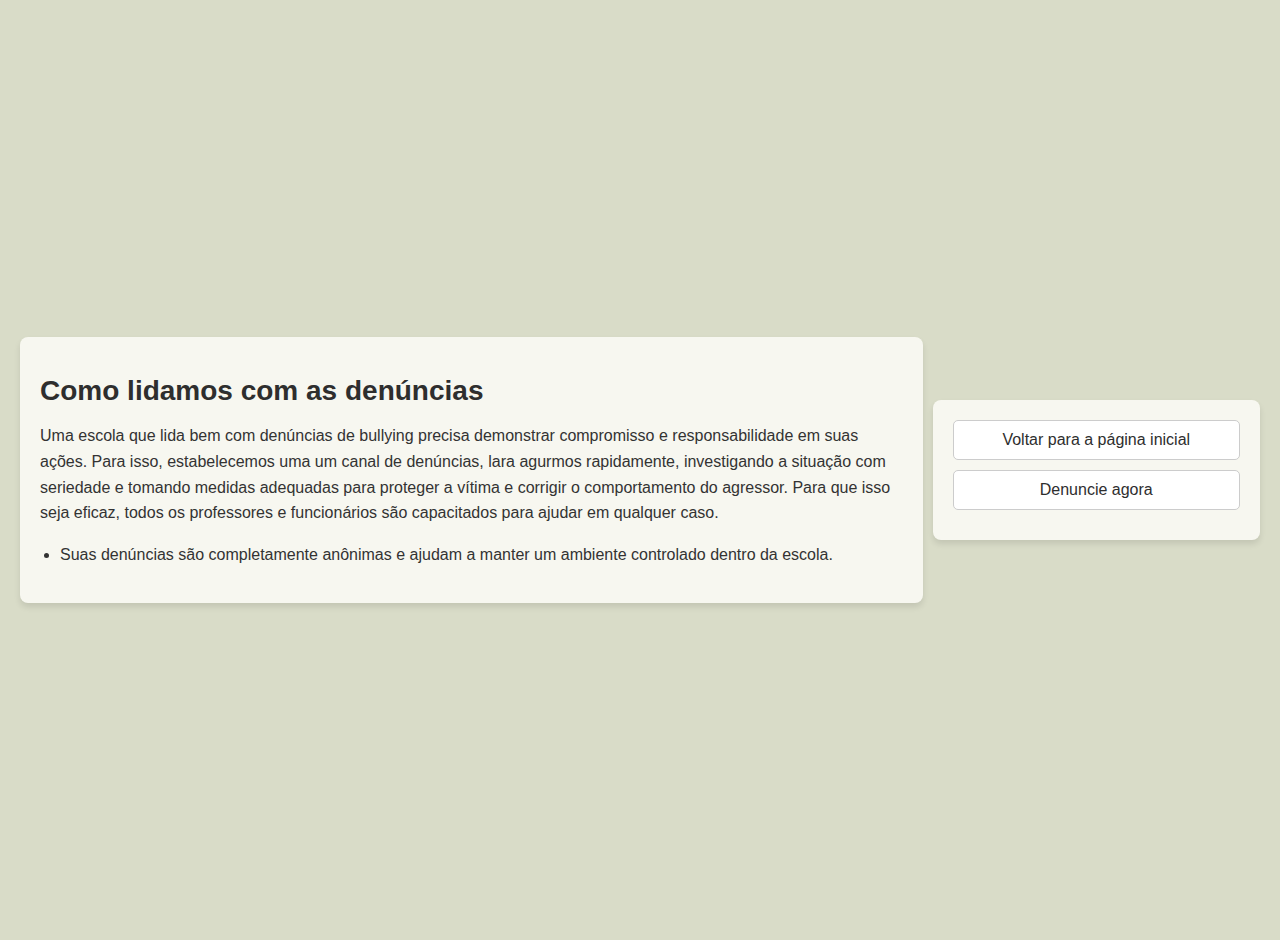
<file: como-lidamos.html>
<!DOCTYPE html>
<html lang="pt-BR">
<head>
  <meta charset="UTF-8">
  <meta name="viewport" content="width=device-width, initial-scale=1.0">
  <title>Como Lidamos com as Denúncias - Canal de Denúncia CELC</title>
  <link rel="stylesheet" href="secondary-styles.css">
</head>
<body>
  <div class="container">
    <div class="left-section">
      <h1>Como lidamos com as denúncias</h1>
      <p>
        Uma escola que lida bem com denúncias de bullying precisa demonstrar compromisso e responsabilidade em suas ações. Para isso, estabelecemos uma um canal de denúncias, lara agurmos rapidamente, investigando a situação com seriedade e tomando medidas adequadas para proteger a vítima e corrigir o comportamento do agressor. Para que isso seja eficaz, todos os professores e funcionários são capacitados para ajudar em qualquer caso.
        
      </p>
      <ul>
        <li>Suas denúncias são completamente anônimas e ajudam a manter um ambiente controlado dentro da escola.</li>
      </ul>
    </div>
    <div class="right-section">
      <a href="index.html">Voltar para a página inicial</a>
      <a href="denuncie-aqui.html">Denuncie agora</a>
    </div>
  </div>
</body>
</html>
</file>
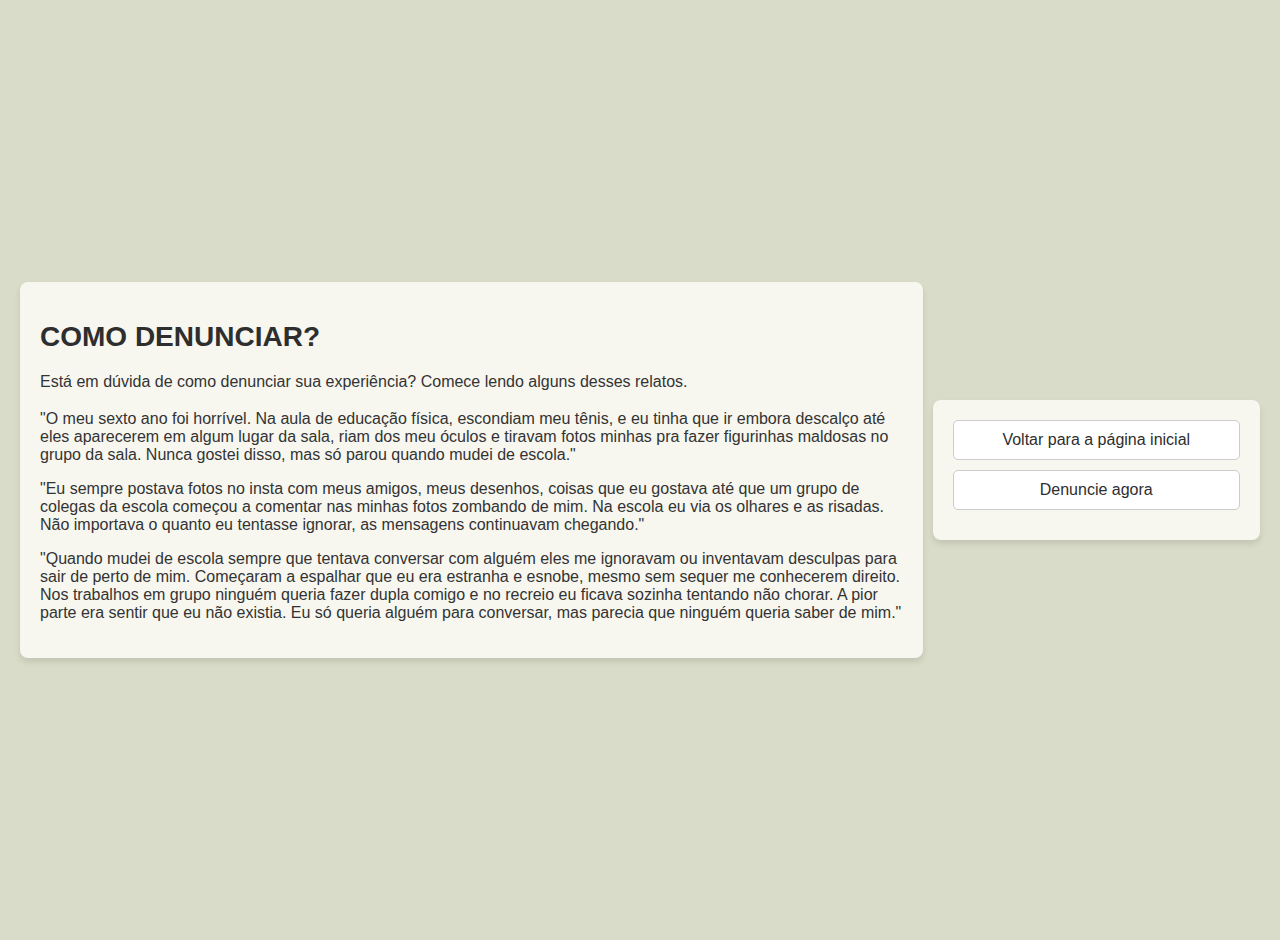
<file: denuncias.html>
<!DOCTYPE html>
<html lang="pt-BR">
<head>
  <meta charset="UTF-8">
  <meta name="viewport" content="width=device-width, initial-scale=1.0">
  <title>Denúncias - Canal de Denúncia CELC</title>
  <link rel="stylesheet" href="secondary-styles.css">
</head>
<body>
  <div class="container">
    <div class="left-section">
      <h1>COMO DENUNCIAR?</h1>
      <p>
Está em dúvida de como denunciar sua experiência? Comece lendo alguns desses relatos.</p>

</p>"O meu sexto ano foi horrível. Na aula de educação física, escondiam meu tênis, e eu tinha que ir embora descalço até eles aparecerem em algum lugar da sala, riam dos meu óculos e tiravam fotos minhas pra fazer figurinhas maldosas no grupo da sala. Nunca gostei disso, mas só parou quando mudei de escola."</p>

</p>"Eu sempre postava fotos no insta com meus amigos, meus desenhos, coisas que eu gostava até que um grupo de colegas da escola começou a comentar nas minhas fotos zombando de mim. Na escola eu via os olhares e as risadas. Não importava o quanto eu tentasse ignorar, as mensagens continuavam chegando."</p>


</p>"Quando mudei de escola sempre que tentava conversar com alguém eles me ignoravam ou inventavam desculpas para sair de perto de mim. Começaram a espalhar que eu era estranha e esnobe, mesmo sem sequer me conhecerem direito. Nos trabalhos em grupo ninguém queria fazer dupla comigo e no recreio eu ficava sozinha tentando não chorar. A pior parte era sentir que eu não existia. Eu só queria alguém para conversar, mas parecia que ninguém queria saber de mim."</p>

      </p>
    </div>
    <div class="right-section">
      <a href="index.html">Voltar para a página inicial</a>
      <a href="denuncie-aqui.html">Denuncie agora</a>
    </div>
  </div>
</body>
</html>
</file>
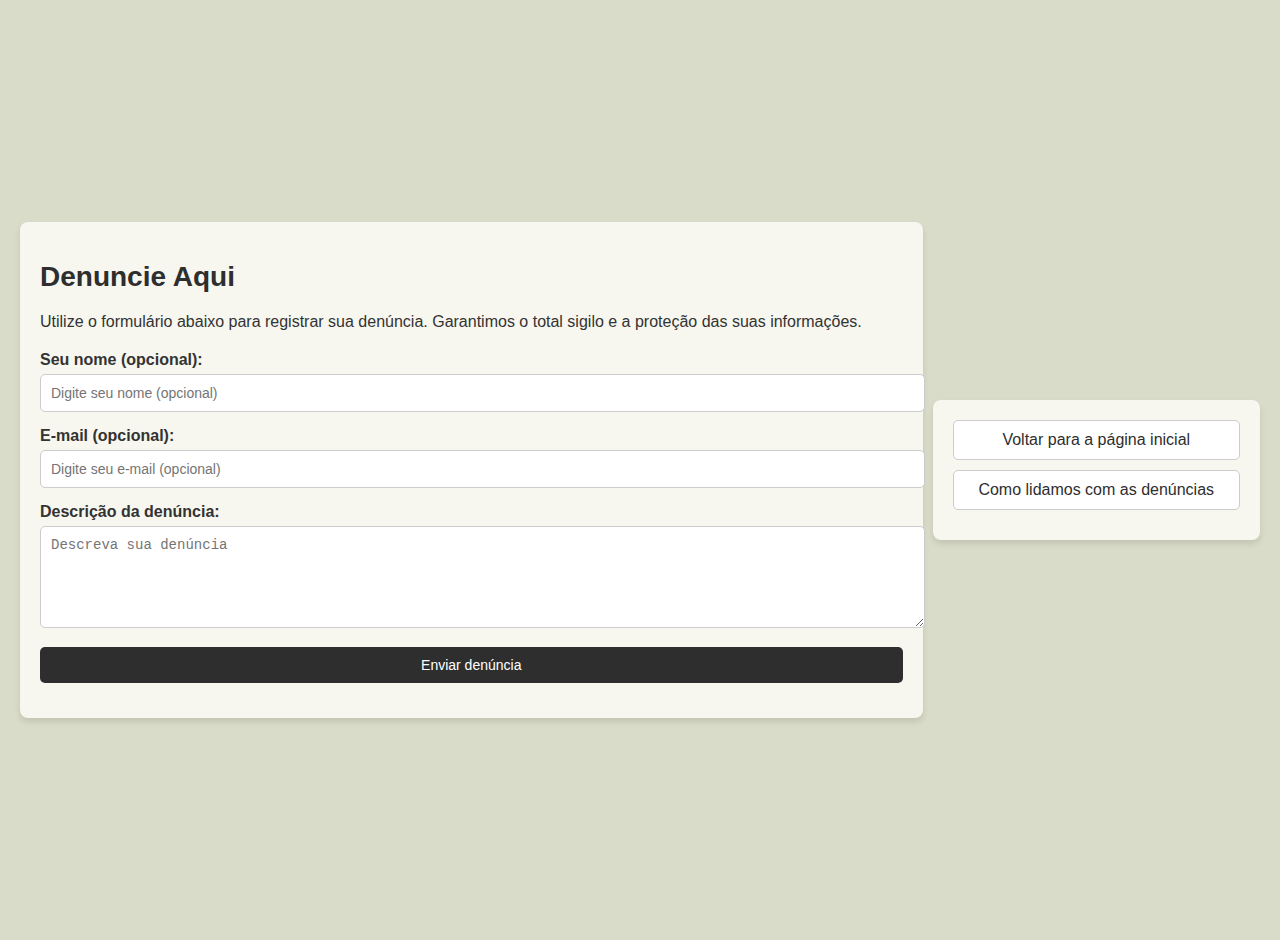
<file: denuncie-aqui.html>
<!DOCTYPE html>
<html lang="pt-BR">
<head>
  <meta charset="UTF-8">
  <meta name="viewport" content="width=device-width, initial-scale=1.0">
  <title>Denuncie Aqui - Canal de Denúncia CELC</title>
  <link rel="stylesheet" href="secondary-styles.css">
</head>
<body>
  <div class="container">
    <div class="left-section">
      <h1>Denuncie Aqui</h1>
      <p>
        Utilize o formulário abaixo para registrar sua denúncia. Garantimos o total sigilo e a proteção das suas informações.
      </p>
      <form action="enviar-denuncia.html" method="POST" class="denuncia-form">
        <label for="nome">Seu nome (opcional):</label>
        <input type="text" id="nome" name="nome" placeholder="Digite seu nome (opcional)">
        
        <label for="email">E-mail (opcional):</label>
        <input type="email" id="email" name="email" placeholder="Digite seu e-mail (opcional)">

        <label for="denuncia">Descrição da denúncia:</label>
        <textarea id="denuncia" name="denuncia" rows="5" placeholder="Descreva sua denúncia"></textarea>
        
        <button type="submit">Enviar denúncia</button>
      </form>
    </div>
    <div class="right-section">
      <a href="index.html">Voltar para a página inicial</a>
      <a href="como-lidamos.html">Como lidamos com as denúncias</a>
    </div>
  </div>
</body>
</html>
</file>
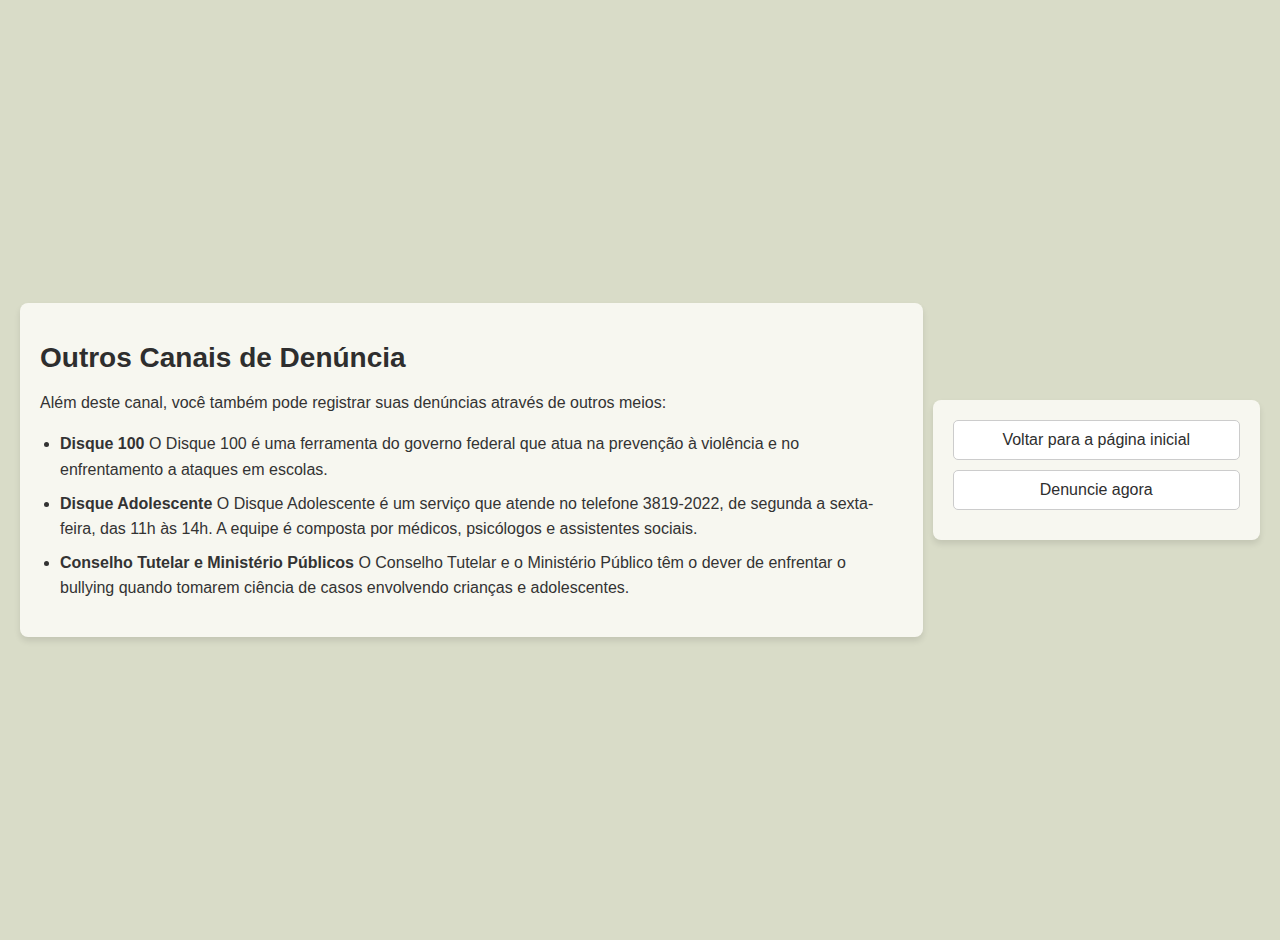
<file: outros-canais.html>
<!DOCTYPE html>
<html lang="pt-BR">
<head>
  <meta charset="UTF-8">
  <meta name="viewport" content="width=device-width, initial-scale=1.0">
  <title>Outros Canais de Denúncia - Canal de Denúncia CELC</title>
  <link rel="stylesheet" href="secondary-styles.css">
</head>
<body>
  <div class="container">
    <div class="left-section">
      <h1>Outros Canais de Denúncia</h1>
      <p>
        Além deste canal, você também pode registrar suas denúncias através de outros meios:
      </p>
      <ul>
        <li><strong>Disque 100</strong>
          O Disque 100 é uma ferramenta do governo federal que atua na prevenção à violência e no enfrentamento a ataques em escolas. </li>
        <li><strong>Disque Adolescente</strong>
          O Disque Adolescente é um serviço que atende no telefone 3819-2022, de segunda a sexta-feira, das 11h às 14h. A equipe é composta por médicos, psicólogos e assistentes sociais.</li>
        <li><strong>Conselho Tutelar e Ministério Públicos</strong>
          O Conselho Tutelar e o Ministério Público têm o dever de enfrentar o bullying quando tomarem ciência de casos envolvendo crianças e adolescentes.</li>
      </ul>
    </div>
    <div class="right-section">
      <a href="index.html">Voltar para a página inicial</a>
      <a href="denuncie-aqui.html">Denuncie agora</a>
    </div>
  </div>
</body>
</html>
</file>
<file: secondary-styles.css>
/* Configurações gerais */
body {
    font-family: 'Arial', sans-serif;
    margin: 0;
    padding: 0;
    background-color: #d9dcc8; /* Cor de fundo suave */
    color: #333; /* Texto escuro para legibilidade */
  }
  
  .container {
    display: flex;
    min-height: 100vh;
    align-items: center;
    justify-content: center;
    padding: 20px;
  }
  
  /* Seção esquerda (conteúdo principal) */
  .left-section {
    flex: 3;
    padding: 20px;
    background-color: #f7f7f0; /* Fundo claro para destacar o conteúdo */
    border-radius: 8px;
    box-shadow: 0px 4px 6px rgba(0, 0, 0, 0.1);
    margin-right: 10px;
  }
  
  .left-section h1 {
    font-size: 28px;
    color: #2e2e2e;
    margin-bottom: 10px;
  }
  
  .left-section p,
  .left-section ul {
    font-size: 16px;
    line-height: 1.6;
  }
  
  .left-section ul {
    padding-left: 20px;
  }
  
  .left-section ul li {
    margin-bottom: 8px;
  }
  
  /* Seção direita (navegação) */
  .right-section {
    flex: 1;
    display: flex;
    flex-direction: column;
    justify-content: flex-start;
    padding: 20px;
    background-color: #f7f7f0;
    border-radius: 8px;
    box-shadow: 0px 4px 6px rgba(0, 0, 0, 0.1);
  }
  
  .right-section a {
    display: block;
    text-decoration: none;
    color: #2e2e2e;
    font-size: 16px;
    text-align: center;
    margin-bottom: 10px;
    padding: 10px;
    border: 1px solid #ccc;
    border-radius: 5px;
    background-color: #fff;
    transition: background-color 0.3s, color 0.3s;
  }
  
  .right-section a:hover {
    background-color: #d9dcc8;
    color: #000;
    border-color: #aaa;
  }
  
  /* Estilo do formulário (aplicado em denuncie-aqui.html) */
  .denuncia-form label {
    display: block;
    margin-bottom: 5px;
    font-weight: bold;
  }
  
  .denuncia-form input,
  .denuncia-form textarea,
  .denuncia-form button {
    width: 100%;
    padding: 10px;
    margin-bottom: 15px;
    border: 1px solid #ccc;
    border-radius: 5px;
    font-size: 14px;
  }
  
  .denuncia-form textarea {
    resize: vertical;
  }
  
  .denuncia-form button {
    background-color: #2e2e2e;
    color: #fff;
    border: none;
    cursor: pointer;
    transition: background-color 0.3s ease;
  }
  
  .denuncia-form button:hover {
    background-color: #555;
  }
  
  /* Responsividade */
  @media (max-width: 768px) {
    .container {
      flex-direction: column;
    }
  
    .left-section {
      margin-right: 0;
      margin-bottom: 20px;
    }
  
    .right-section {
      align-items: center;
    }
  
    .right-section a {
      width: 100%;
    }
  }
</file>
